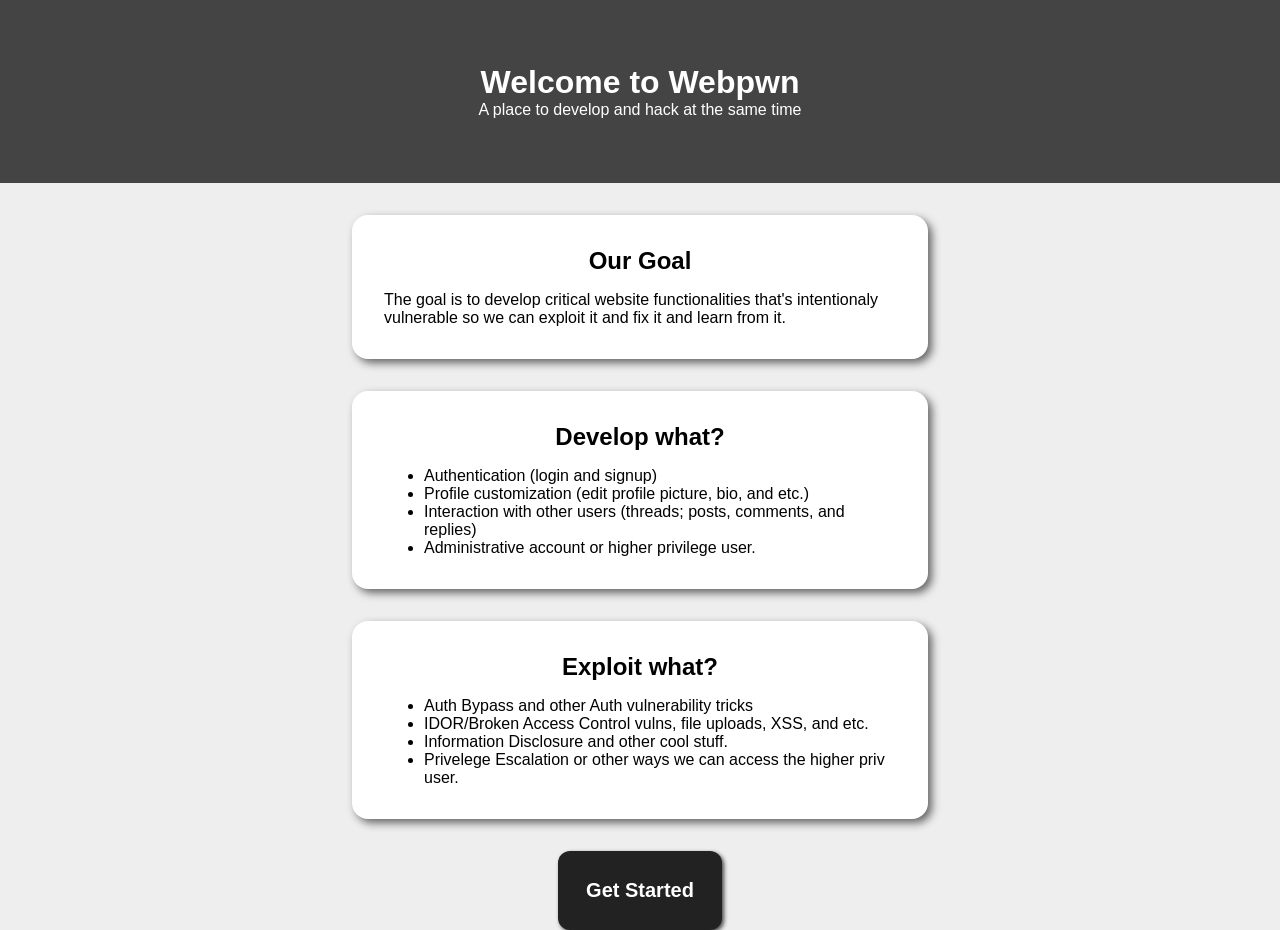
<file: index.html>
<!DOCTYPE html>
<html>
<head>
	<title>Webpwn | Home</title>
	<link rel="stylesheet" href="index.css">
</head>

<body>
	<header>
		<h1>Welcome to Webpwn</h1>
		<p>A place to develop and hack at the same time</p> 
	</header>
	<main>
		<section>
			<h2>Our Goal</h2>
			<p>
			The goal is to develop critical website functionalities that's intentionaly<br>
			vulnerable so we can exploit it and fix it and learn from it.
			</p>
		</section>
		<section>
			<h2>Develop what?</h2>
			<ul>
				<li>Authentication (login and signup)</li>
				<li>Profile customization (edit profile picture, bio, and etc.)</li>
				<li>Interaction with other users (threads; posts, comments, and replies)</li>
				<li>Administrative account or higher privilege user.</li>
			</ul>
		</section>
		<section>
			<h2>Exploit what?</h2>
			<ul>
				<li>Auth Bypass and other Auth vulnerability tricks</li>
				<li>IDOR/Broken Access Control vulns, file uploads, XSS, and etc.</li>
				<li>Information Disclosure and other cool stuff.</li>
				<li>Privelege Escalation or other ways we can access the higher priv user.</li>
			</ul>
		</section>

		<a href="login/login.html"><button><h2>Get Started</h2></button></a>

	</main>
</body>
</html>
</file>
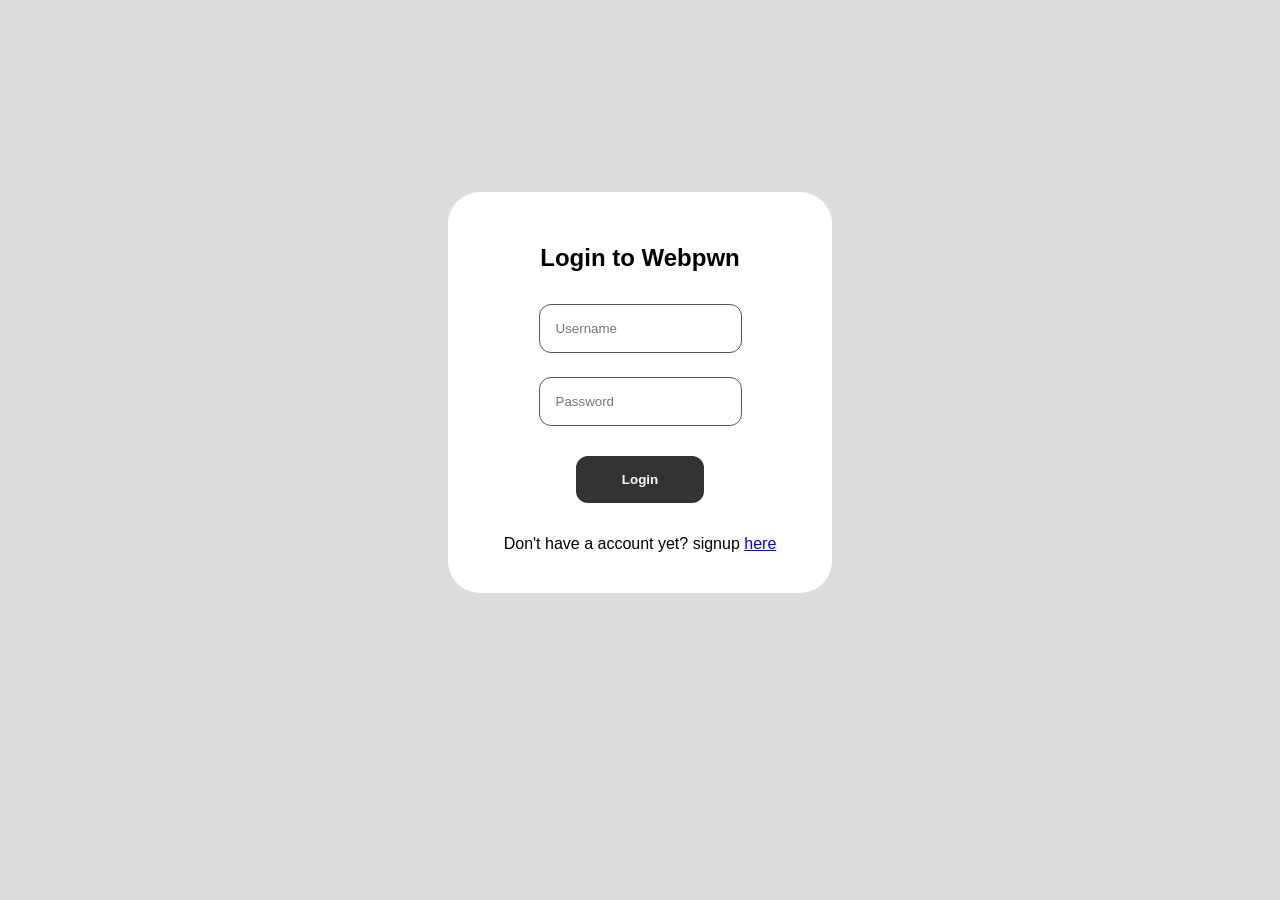
<file: login/login.html>
<!DOCTYPE html>

<html>
	<head>
		<title>Login to Webpwn</title>
		<link rel="stylesheet" href="login.css">
		<script src="login.js" defer></script>
	</head>

	<body>
		<main>
			<section>
				<form action="login.php" method="POST">
					<h2>Login to Webpwn</h2>
					<input type="text" id="username" name="username" placeholder="Username">
					<br>
					<input type="password" id="password" name="password" placeholder="Password">
					<br>
					<p id="err" style="display: none; color: red;">Invalid username or password</p>
					<br>
					<button type="submit" name="submit"><b>Login</b></button>
					<br>
					<p>Don't have a account yet? signup <a href="../signup/signup.html">here</a></p>
				</form>
			</section>
		</main>
	</body>
</html>
</file>
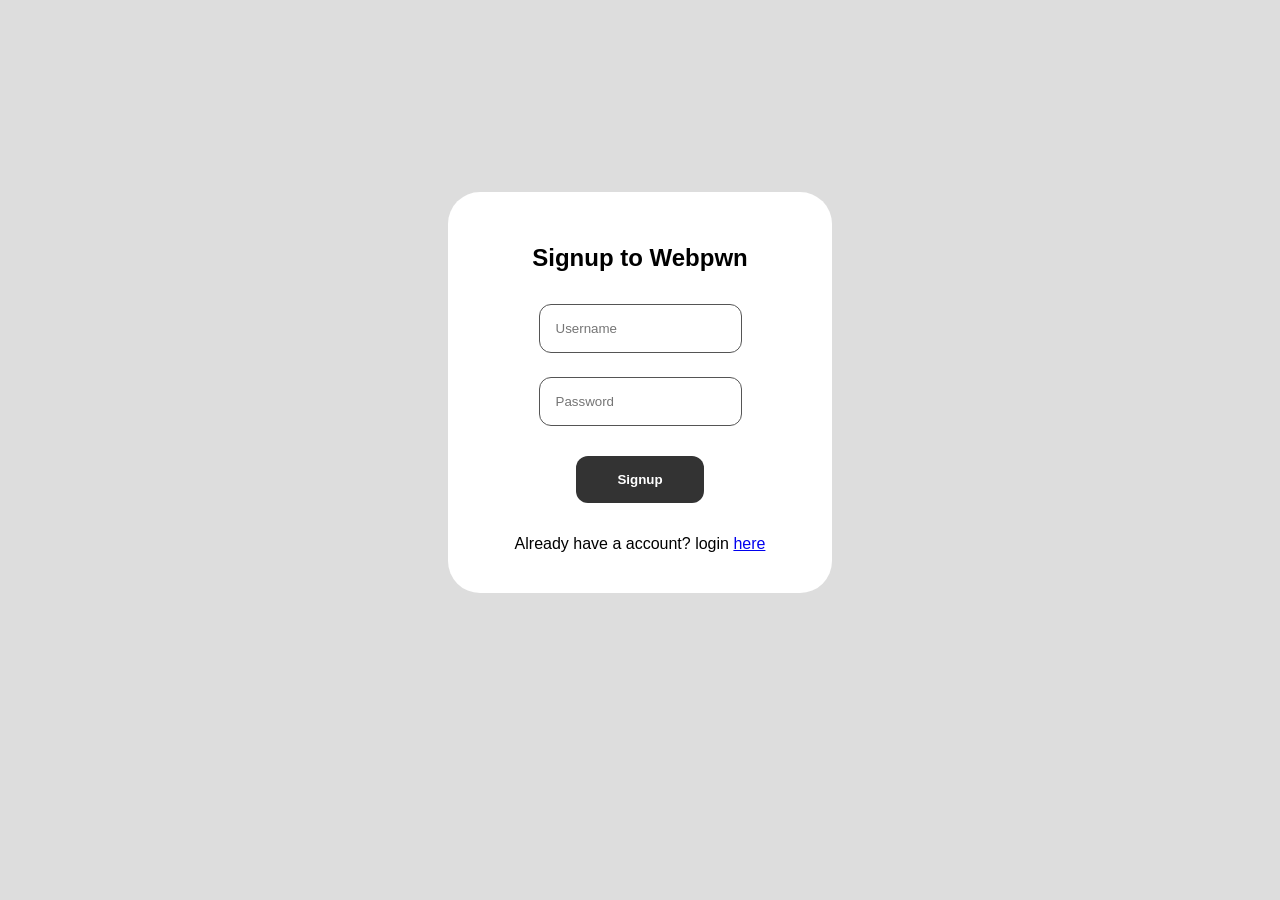
<file: signup/signup.html>
<!DOCTYPE html>

<html>
	<head>
		<title>Signup to Webpwn</title>
		<link rel="stylesheet" href="signup.css">
		<script src="signup.js" defer></script>
	</head>

	<body>
		<main>
			<section>
				<form action="signup.php" method="POST">
					<h2>Signup to Webpwn</h2>
					<input type="text" id="username" name="username" placeholder="Username">
					<br>
					<input type="password" id="password" name="password" placeholder="Password">
					<br>
					<p id="err" style="display: none; color: red;">No username or password provided</p>
					<br>
					<button type="submit" name="submit"><b>Signup</b></button>
					<br>
					<p>Already have a account? login <a href="../login/login.html">here</a></p>
				</form>
			</section>
		</main>
	</body>
</html>
</file>
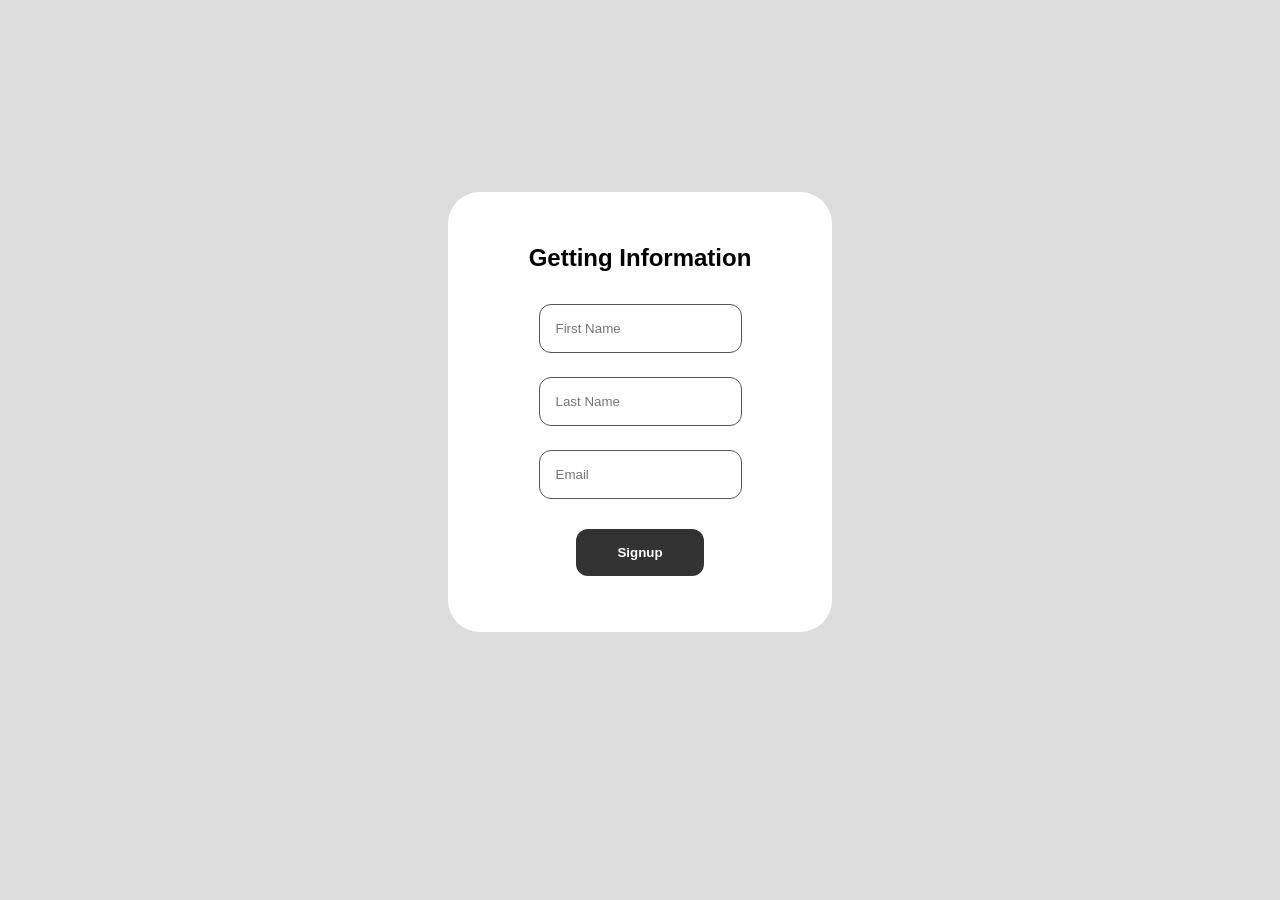
<file: signup/getinfo/getinfo.html>
<!DOCTYPE html>

<html>
	<head>
		<title>Getting Information | Webpwn</title>
		<link rel="stylesheet" href="getinfo.css">
		<script src="getinfo.js" defer></script>
	</head>

	<body>
		<main>
			<section>
				<form action="getinfo.php" method="POST">
					<h2>Getting Information</h2>
					<input type="text" id="first_name" name="first_name" placeholder="First Name">
					<br>
					<input type="text" id="last_name" name="last_name" placeholder="Last Name">
					<br>
					<input type="text" id="email" name="email" placeholder="Email">
					<br>
					<p id="err" style="display: none; color: red;">Please fill up the form above</p>
					<br>
					<button type="submit" name="submit"><b>Signup</b></button>
				</form>
			</section>
		</main>
	</body>
</html>
</file>
<file: index.css>
* {
	margin: 0px;
}

body {
	font-family: Arial, sans-serif;
	background: #eeeeee;
}

header {
	background: #444444;	
	color: white;
	padding: 64px;
	text-align: center;
}

main {
	margin: 0 auto;
	max-width: 50%;
	text-align: center;
}

section {
	text-align: left;
	background: white;
	padding: 32px;
	margin: 32px;
	border-radius: 16px;
	box-shadow: 4px 4px 8px #666666;
}

section h2 {
	padding-bottom: 16px;
	text-align: center;
}

button {
	background: #222222;
	border: none;
	border-radius: 12px;
	color: white;
	padding: 28px;
	box-shadow: 2px 2px 4px #444444;
	transition: color 0.2s, background 0.2s, box-shadow 0.2s;
}

button:hover {
	background: #333333;
	color: #eeeeee;
	box-shadow: 4px 4px 8px #444444;
}
</file>
<file: login/login.css>
body {
	font-family: Arial, sans-serif;
	background: #dddddd;
	margin: 0px;
}

main {
	max-width: 30%;
	text-align: center;
	margin: 0 auto;
}

section {
	margin-top: 50%;
	background: white;
	padding: 32px;
	border-radius: 32px;
}

input {
	padding: 16px;
	margin: 12px;
	border-radius: 12px;
	border: solid;
	border-width: 1px;
	border-color: #555555;
}

button {
	margin-top: 0px;
	margin-bottom: 24px;
	min-width: 128px;
	padding: 16px;
	background: #333333;
	border: none;
	border-radius: 12px;
	color: white;
	transition: background 0.2s, color 0.2s;
}

button:hover {
	color: #eeeeee;
	background: #222222;
}

p {
	margin: 8px;
}
</file>
<file: signup/signup.css>
body {
	font-family: Arial, sans-serif;
	background: #dddddd;
	margin: 0px;
}

main {
	max-width: 30%;
	text-align: center;
	margin: 0 auto;
}

section {
	margin-top: 50%;
	background: white;
	padding: 32px;
	border-radius: 32px;
}

input {
	padding: 16px;
	margin: 12px;
	border-radius: 12px;
	border: solid;
	border-width: 1px;
	border-color: #555555;
}

button {
	margin-top: 0px;
	margin-bottom: 24px;
	min-width: 128px;
	padding: 16px;
	background: #333333;
	border: none;
	border-radius: 12px;
	color: white;
	transition: background 0.2s, color 0.2s;
}

button:hover {
	color: #eeeeee;
	background: #222222;
}

p {
	margin: 8px;
}
</file>
<file: signup/getinfo/getinfo.css>
body {
	font-family: Arial, sans-serif;
	background: #dddddd;
	margin: 0px;
}

main {
	max-width: 30%;
	text-align: center;
	margin: 0 auto;
}

section {
	margin-top: 50%;
	background: white;
	padding: 32px;
	border-radius: 32px;
}

input {
	padding: 16px;
	margin: 12px;
	border-radius: 12px;
	border: solid;
	border-width: 1px;
	border-color: #555555;
}

button {
	margin-top: 0px;
	margin-bottom: 24px;
	min-width: 128px;
	padding: 16px;
	background: #333333;
	border: none;
	border-radius: 12px;
	color: white;
	transition: background 0.2s, color 0.2s;
}

button:hover {
	color: #eeeeee;
	background: #222222;
}

p {
	margin: 8px;
}
</file>
